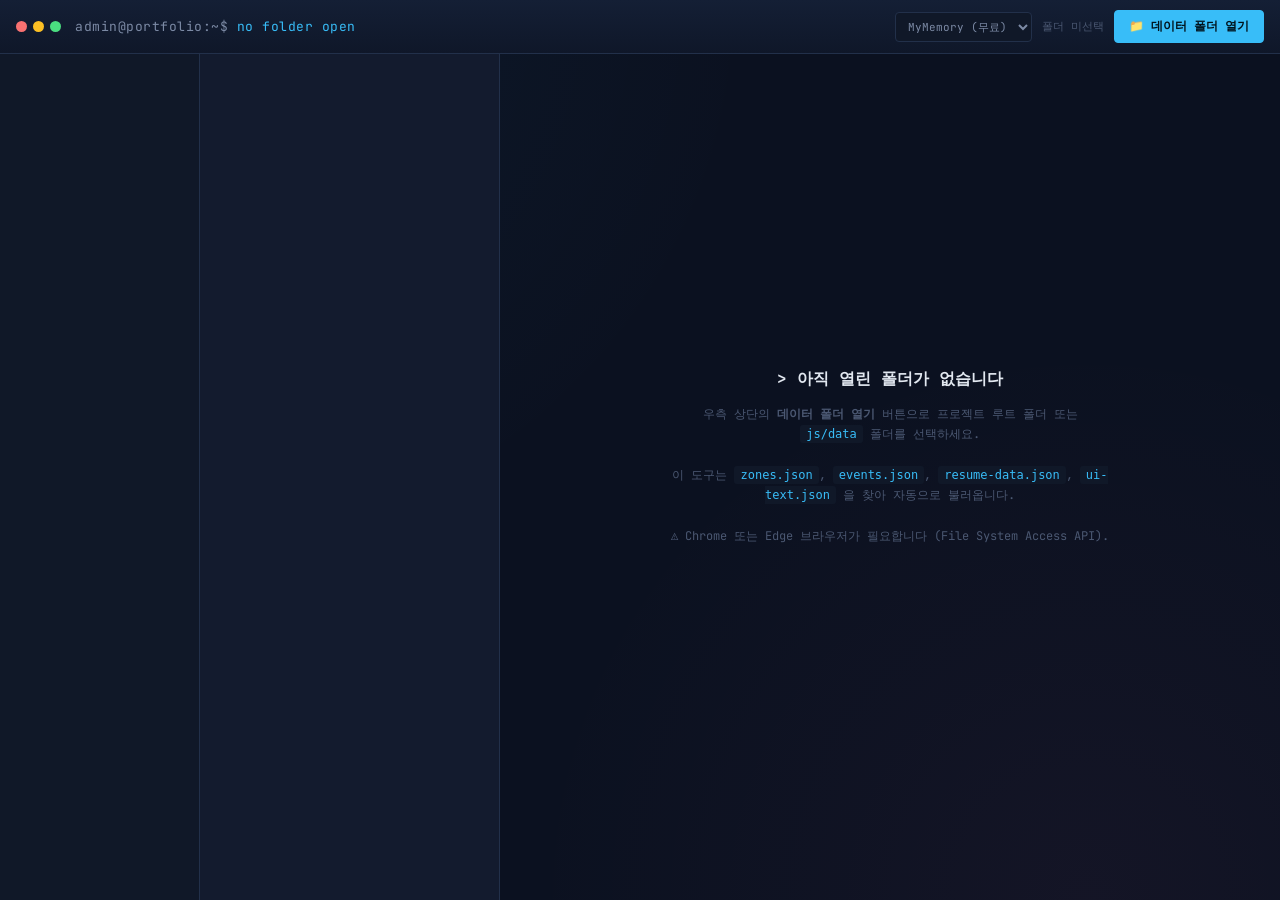
<file: Editor/editor.html>
<!DOCTYPE html>
<html lang="ko">

<head>
  <meta charset="UTF-8">
  <meta name="viewport" content="width=device-width, initial-scale=1.0">
  <title>data-editor // Portfolio Admin</title>
  <link rel="preconnect" href="https://fonts.googleapis.com">
  <link rel="preconnect" href="https://fonts.gstatic.com" crossorigin>
  <link rel="stylesheet"
    href="https://fonts.googleapis.com/css2?family=JetBrains+Mono:wght@400;500;600;700;800&display=swap">
  <style>
    :root {
      --bg: #0B1120;
      --panel: #131B2E;
      --panel-2: #101828;
      --border: #22304A;
      --border-soft: #1B2740;
      --text: #E2E8F0;
      --text-dim: #7C8AA5;
      --text-faint: #4B5872;
      --accent: #38BDF8;
      --accent-dim: #1D4E66;
      --ok: #4ADE80;
      --warn: #FBBF24;
      --danger: #F87171;
      --pink: #F472B6;
      --mono: 'JetBrains Mono', monospace;
    }

    * {
      box-sizing: border-box;
    }

    html,
    body {
      height: 100%;
      margin: 0;
    }

    body {
      background: var(--bg);
      color: var(--text);
      font-family: var(--mono);
      font-size: 13px;
      background-image:
        radial-gradient(circle at 15% 0%, rgba(56, 189, 248, 0.05), transparent 40%),
        radial-gradient(circle at 85% 100%, rgba(244, 114, 182, 0.04), transparent 40%);
    }

    ::selection {
      background: var(--accent);
      color: #001018;
    }

    button {
      font-family: var(--mono);
      cursor: pointer;
    }

    textarea,
    input,
    select {
      font-family: var(--mono);
    }

    #app {
      height: 100vh;
      display: flex;
      flex-direction: column;
    }

    /* ---------- Titlebar (echoes the portfolio's own terminal window) ---------- */
    .titlebar {
      display: flex;
      align-items: center;
      gap: 14px;
      padding: 10px 16px;
      background: linear-gradient(180deg, #141F35, #0F1729);
      border-bottom: 1px solid var(--border);
      flex-shrink: 0;
    }

    .dots {
      display: flex;
      gap: 6px;
    }

    .dot {
      width: 11px;
      height: 11px;
      border-radius: 50%;
      display: inline-block;
    }

    .dot.red {
      background: #F87171;
    }

    .dot.yellow {
      background: #FBBF24;
    }

    .dot.green {
      background: #4ADE80;
    }

    .titlebar-text {
      color: var(--text-dim);
      letter-spacing: 0.5px;
      white-space: nowrap;
    }

    .titlebar-text .path {
      color: var(--accent);
    }

    .titlebar-spacer {
      flex: 1;
    }

    .titlebar-actions {
      display: flex;
      align-items: center;
      gap: 10px;
    }

    .status-text {
      color: var(--text-faint);
      font-size: 11px;
    }

    .status-text.ok {
      color: var(--ok);
    }

    .btn {
      background: var(--panel-2);
      border: 1px solid var(--border);
      color: var(--text);
      padding: 7px 14px;
      border-radius: 4px;
      font-size: 12px;
      font-weight: 600;
      transition: border-color .15s, color .15s, background .15s;
      white-space: nowrap;
    }

    .btn:hover:not(:disabled) {
      border-color: var(--accent);
      color: var(--accent);
    }

    .btn:disabled {
      opacity: 0.35;
      cursor: not-allowed;
    }

    .btn.primary {
      background: var(--accent);
      border-color: var(--accent);
      color: #00131C;
    }

    .btn.primary:hover:not(:disabled) {
      background: #5FCBFB;
      color: #00131C;
    }

    .btn.save {
      background: var(--ok);
      border-color: var(--ok);
      color: #00220C;
    }

    .btn.save:hover:not(:disabled) {
      background: #6BF29A;
      color: #00220C;
    }

    .btn.save:disabled {
      background: var(--panel-2);
      border-color: var(--border);
      color: var(--text-faint);
      opacity: 1;
    }

    .btn.danger {
      border-color: var(--danger);
      color: var(--danger);
      background: transparent;
    }

    .btn.danger:hover:not(:disabled) {
      background: rgba(248, 113, 113, 0.1);
    }

    .btn-mini {
      background: transparent;
      border: 1px solid var(--border-soft);
      color: var(--text-dim);
      font-size: 10px;
      padding: 3px 7px;
      border-radius: 3px;
      font-weight: 600;
    }

    .btn-mini:hover {
      border-color: var(--accent);
      color: var(--accent);
    }

    select#translate-engine {
      background: var(--panel-2);
      border: 1px solid var(--border);
      color: var(--text-dim);
      padding: 6px 8px;
      border-radius: 4px;
      font-size: 11px;
    }

    /* ---------- Main layout ---------- */
    .main-layout {
      flex: 1;
      display: grid;
      grid-template-columns: 200px 300px 1fr;
      min-height: 0;
    }

    .tab-nav {
      background: var(--panel-2);
      border-right: 1px solid var(--border);
      overflow-y: auto;
      padding: 10px 0;
    }

    .tab-group-label {
      color: var(--text-faint);
      font-size: 10px;
      letter-spacing: 1.5px;
      padding: 14px 16px 6px;
      text-transform: uppercase;
    }

    .tab-item {
      display: flex;
      align-items: center;
      gap: 8px;
      padding: 9px 16px;
      color: var(--text-dim);
      font-size: 12px;
      font-weight: 600;
      border-left: 2px solid transparent;
      cursor: pointer;
    }

    .tab-item:hover {
      color: var(--text);
      background: rgba(255, 255, 255, 0.02);
    }

    .tab-item.active {
      color: var(--accent);
      border-left-color: var(--accent);
      background: rgba(56, 189, 248, 0.06);
    }

    .tab-item .dirty-dot {
      width: 6px;
      height: 6px;
      border-radius: 50%;
      background: var(--warn);
      margin-left: auto;
      flex-shrink: 0;
      display: none;
    }

    .tab-item.dirty .dirty-dot {
      display: inline-block;
    }

    .tab-item.missing {
      opacity: 0.35;
      cursor: not-allowed;
    }

    .list-panel {
      background: var(--panel);
      border-right: 1px solid var(--border);
      display: flex;
      flex-direction: column;
      min-height: 0;
    }

    .list-toolbar {
      display: flex;
      gap: 8px;
      padding: 10px;
      border-bottom: 1px solid var(--border-soft);
      flex-shrink: 0;
    }

    .list-items {
      flex: 1;
      overflow-y: auto;
      padding: 6px;
    }

    .list-row {
      display: flex;
      align-items: center;
      gap: 6px;
      padding: 8px 9px;
      border-radius: 5px;
      margin-bottom: 3px;
      border: 1px solid transparent;
      cursor: pointer;
    }

    .list-row:hover {
      background: rgba(255, 255, 255, 0.03);
    }

    .list-row.selected {
      background: var(--accent-dim);
      border-color: var(--accent);
    }

    .list-row .row-main {
      flex: 1;
      min-width: 0;
    }

    .list-row .row-title {
      font-size: 12px;
      font-weight: 600;
      color: var(--text);
      white-space: nowrap;
      overflow: hidden;
      text-overflow: ellipsis;
    }

    .list-row .row-sub {
      font-size: 10px;
      color: var(--text-faint);
      margin-top: 2px;
    }

    .list-row .row-reorder {
      display: flex;
      flex-direction: column;
      gap: 1px;
    }

    .list-row .row-reorder button {
      background: none;
      border: none;
      color: var(--text-faint);
      font-size: 9px;
      padding: 0 3px;
      line-height: 1.3;
    }

    .list-row .row-reorder button:hover {
      color: var(--accent);
    }

    .list-empty {
      color: var(--text-faint);
      font-size: 12px;
      padding: 20px;
      text-align: center;
    }

    .edit-panel {
      overflow-y: auto;
      padding: 20px 26px 60px;
    }

    .empty-state {
      color: var(--text-faint);
      padding: 40px;
      text-align: center;
      font-size: 13px;
    }

    .empty-state .big {
      font-size: 28px;
      display: block;
      margin-bottom: 10px;
      opacity: 0.5;
    }

    .edit-header {
      display: flex;
      align-items: flex-start;
      justify-content: space-between;
      gap: 16px;
      margin-bottom: 18px;
      padding-bottom: 14px;
      border-bottom: 1px solid var(--border-soft);
    }

    .edit-header h2 {
      font-size: 15px;
      margin: 0 0 4px;
      color: var(--text);
    }

    .edit-header .meta {
      font-size: 11px;
      color: var(--text-faint);
    }

    .edit-header-actions {
      display: flex;
      gap: 8px;
      flex-shrink: 0;
    }

    .field {
      margin-bottom: 16px;
    }

    .field label {
      display: block;
      font-size: 11px;
      font-weight: 700;
      color: var(--text-dim);
      letter-spacing: 0.4px;
      margin-bottom: 6px;
      text-transform: uppercase;
    }

    .field label .opt {
      color: var(--text-faint);
      font-weight: 400;
      text-transform: none;
    }

    .field input[type=text],
    .field input[type=number],
    .field textarea,
    .field select {
      width: 100%;
      background: var(--panel-2);
      border: 1px solid var(--border);
      color: var(--text);
      padding: 8px 10px;
      border-radius: 4px;
      font-size: 12.5px;
      resize: vertical;
    }

    .field input[type=text]:focus,
    .field textarea:focus,
    .field select:focus {
      outline: none;
      border-color: var(--accent);
    }

    .field textarea {
      min-height: 54px;
      line-height: 1.5;
    }

    .field input[type=color] {
      width: 44px;
      height: 30px;
      padding: 2px;
      background: var(--panel-2);
      border: 1px solid var(--border);
      border-radius: 4px;
    }

    .field .color-row {
      display: flex;
      align-items: center;
      gap: 8px;
    }

    .field .color-row input[type=text] {
      width: 120px;
    }

    .checkbox-row {
      display: flex;
      align-items: center;
      gap: 8px;
    }

    .checkbox-row input {
      width: 15px;
      height: 15px;
    }

    .checkbox-row label {
      margin: 0;
      text-transform: none;
      font-size: 12.5px;
      color: var(--text);
      font-weight: 400;
    }

    .two-col {
      display: grid;
      grid-template-columns: 1fr 1fr;
      gap: 14px;
    }

    .three-col {
      display: grid;
      grid-template-columns: 1fr 1fr 1fr;
      gap: 14px;
    }

    .lang-field .lang-grid {
      display: grid;
      grid-template-columns: 1fr 1fr 1fr;
      gap: 10px;
    }

    .lang-col {
      position: relative;
    }

    .lang-tag {
      display: inline-block;
      font-size: 9px;
      font-weight: 800;
      letter-spacing: 1px;
      color: var(--text-faint);
      margin-bottom: 4px;
    }

    .lang-col.ko .lang-tag {
      color: var(--pink);
    }

    .lang-col.en .lang-tag {
      color: var(--accent);
    }

    .lang-col.ja .lang-tag {
      color: var(--warn);
    }

    .lang-col textarea {
      min-height: 64px;
    }

    .lang-col .translate-btn {
      position: absolute;
      top: 0;
      right: 0;
    }

    .lang-field-top {
      display: flex;
      justify-content: space-between;
      align-items: center;
      margin-bottom: 6px;
    }

    .json-field textarea {
      min-height: 110px;
      font-size: 11.5px;
      color: var(--accent);
    }

    .json-field textarea.invalid {
      border-color: var(--danger);
    }

    .json-error {
      color: var(--danger);
      font-size: 10.5px;
      margin-top: 4px;
      display: none;
    }

    .json-error.show {
      display: block;
    }

    .section-divider {
      font-size: 10px;
      color: var(--text-faint);
      letter-spacing: 1.5px;
      text-transform: uppercase;
      margin: 22px 0 10px;
      padding-top: 10px;
      border-top: 1px dashed var(--border-soft);
    }

    .welcome {
      display: flex;
      flex-direction: column;
      align-items: center;
      justify-content: center;
      height: 100%;
      text-align: center;
      padding: 40px;
      color: var(--text-dim);
      gap: 14px;
    }

    .welcome h1 {
      font-size: 16px;
      color: var(--text);
      margin: 0;
    }

    .welcome p {
      font-size: 12px;
      color: var(--text-faint);
      max-width: 440px;
      line-height: 1.7;
      margin: 0;
    }

    .welcome code {
      background: var(--panel-2);
      padding: 2px 6px;
      border-radius: 3px;
      color: var(--accent);
    }

    /* Toasts */
    #toast-container {
      position: fixed;
      bottom: 20px;
      right: 20px;
      display: flex;
      flex-direction: column;
      gap: 8px;
      z-index: 100;
    }

    .toast {
      background: var(--panel);
      border: 1px solid var(--border);
      border-left: 3px solid var(--accent);
      padding: 10px 16px;
      border-radius: 5px;
      font-size: 12px;
      box-shadow: 0 6px 20px rgba(0, 0, 0, 0.4);
      animation: toast-in .2s ease-out;
    }

    .toast.ok {
      border-left-color: var(--ok);
    }

    .toast.err {
      border-left-color: var(--danger);
    }

    @keyframes toast-in {
      from {
        opacity: 0;
        transform: translateY(6px);
      }

      to {
        opacity: 1;
        transform: translateY(0);
      }
    }

    ::-webkit-scrollbar {
      width: 9px;
      height: 9px;
    }

    ::-webkit-scrollbar-track {
      background: transparent;
    }

    ::-webkit-scrollbar-thumb {
      background: var(--border);
      border-radius: 5px;
    }

    ::-webkit-scrollbar-thumb:hover {
      background: var(--text-faint);
    }
  </style>
</head>

<body>
  <div id="app">

    <header class="titlebar">
      <div class="dots"><span class="dot red"></span><span class="dot yellow"></span><span class="dot green"></span>
      </div>
      <div class="titlebar-text">admin@portfolio:~$ <span class="path" id="folder-path">no folder open</span></div>
      <div class="titlebar-spacer"></div>
      <div class="titlebar-actions">
        <select id="translate-engine" title="번역 엔진">
          <option value="mymemory">MyMemory (무료)</option>
        </select>
        <span class="status-text" id="folder-status">폴더 미선택</span>
        <button class="btn primary" id="open-folder-btn">📁 데이터 폴더 열기</button>
      </div>
    </header>

    <div class="main-layout">
      <nav class="tab-nav" id="tab-nav"></nav>
      <section class="list-panel" id="list-panel"></section>
      <section class="edit-panel" id="edit-panel">
        <div class="welcome">
          <h1>&gt; 아직 열린 폴더가 없습니다</h1>
          <p>
            우측 상단의 <b>데이터 폴더 열기</b> 버튼으로 프로젝트 루트 폴더 또는 <code>js/data</code> 폴더를 선택하세요.<br><br>
            이 도구는 <code>zones.json</code>, <code>events.json</code>, <code>resume-data.json</code>,
            <code>ui-text.json</code> 을 찾아 자동으로 불러옵니다.<br><br>
            ⚠️ Chrome 또는 Edge 브라우저가 필요합니다 (File System Access API).
          </p>
        </div>
      </section>
    </div>

    <div id="toast-container"></div>
  </div>

  <script>
    (function () {
      "use strict";

      /* ============================================================
         0. FILE MAP + SCHEMAS
         ============================================================ */

      const FILES = {
        zones: { name: 'zones.json' },
        events: { name: 'events.json' },
        resume: { name: 'resume-data.json' },
        uiText: { name: 'ui-text.json' },
      };

      function emptyLang() { return { ko: '', en: '', ja: '' }; }
      function uid(prefix) { return prefix + '-' + Date.now().toString(36) + Math.floor(Math.random() * 1000); }

      const CATEGORY_OPTIONS = ['birth', 'enrollment', 'graduation', 'military', 'certificate', 'project', 'internship', 'other'];

      // ---- schemas describe how to render list rows + edit forms for each array item ----

      const zoneSchema = {
        label: item => (item.title && item.title.ko) || item.id || '(제목 없음)',
        sub: item => `w:${item.width ?? '-'}  ${item.backgroundColor ?? ''}`,
        newItem: () => ({ id: uid('zone'), width: 1000, backgroundColor: '#0F172A', title: emptyLang(), subtitle: emptyLang(), scenery: { type: 'none' } }),
        fields: [
          { key: 'id', type: 'text', label: 'ID' },
          { key: 'width', type: 'number', label: 'Width (px)' },
          { key: 'backgroundColor', type: 'color', label: 'Background Color' },
          { key: 'noBorder', type: 'checkbox', label: '경계선 없음 (noBorder)' },
          { key: 'isFinale', type: 'checkbox', label: '피날레 존 (isFinale)' },
          { key: 'title', type: 'lang', label: 'Title' },
          { key: 'subtitle', type: 'lang', label: 'Subtitle' },
          { key: 'flavorText', type: 'lang', label: 'Flavor Text' },
          { key: 'scenery', type: 'json', label: 'Scenery (raw JSON)' },
        ],
      };

      const eventSchema = {
        label: item => (item.title && item.title.ko) || ('#' + item.id),
        sub: item => `pos:${item.pos ?? '-'}  ${item.category ?? ''}`,
        sortBy: item => item.pos ?? 0,
        newItem: () => ({ id: Date.now() % 100000, pos: 0, elevation: 0, infoTagHidden: false, width: 0, title: emptyLang(), desc: emptyLang(), color: '#38BDF8', category: 'other', link: '' }),
        fields: [
          { key: 'id', type: 'number', label: 'ID' },
          { key: 'infoTagHidden', type: 'checkbox', label: '정보 태그 숨김 (infoTagHidden)' },
          { key: 'pos', type: 'number', label: 'Position (pos)' },
          { key: 'elevation', type: 'number', label: 'Elevation' },
          { key: 'isFloatingPlatform', type: 'checkbox', label: '부유 발판 (isFloatingPlatform)' },
          { key: 'width', type: 'number', label: 'Width (px)', optional: true },
          { key: 'isJumpPad', type: 'checkbox', label: '점프 패드 (isJumpPad)' },
          { key: 'color', type: 'color', label: 'Color' },
          { key: 'category', type: 'select', label: 'Category', options: CATEGORY_OPTIONS },
          { key: 'title', type: 'lang', label: 'Title' },
          { key: 'desc', type: 'lang', label: 'Description' },
          { key: 'link', type: 'text', label: 'Link URL' },
          { key: 'customIcon', type: 'text', label: 'Custom Icon', optional: true },
          { key: 'hidden', type: 'checkbox', label: '숨김 (hidden)' },
          { key: 'inProgress', type: 'checkbox', label: '진행중 (inProgress)' },
          { key: 'entranceDir', type: 'select', label: 'Entrance Direction (entranceDir)', options: ['0: None', '1: Top (∪)', '2: Right (⊂)', '3: Bottom (∩)', '4: Left (⊃)'] },
          { key: 'buffType', type: 'select', label: 'Buff Type', options: ['none', 'speed_multiplier', 'shield', 'score_multiplier'], optional: true },

        ],
      };

      const portfolioSchema = {
        label: item => (item.title && item.title.ko) || item.id,
        sub: item => item.image || '',
        newItem: () => ({ id: uid('proj'), image: './images/', alt: emptyLang(), title: emptyLang(), description: emptyLang(), link: '' }),
        fields: [
          { key: 'id', type: 'text', label: 'ID' },
          { key: 'image', type: 'text', label: 'Image Path' },
          { key: 'title', type: 'lang', label: 'Title' },
          { key: 'description', type: 'lang', label: 'Description' },
          { key: 'alt', type: 'lang', label: 'Alt Text (접근성)' },
          { key: 'link', type: 'text', label: 'Link URL' },
        ],
      };

      const certSchema = {
        label: item => (item.title && item.title.ko) || '(제목 없음)',
        sub: item => item.link || '',
        newItem: () => ({ title: emptyLang(), description: emptyLang(), link: '' }),
        fields: [
          { key: 'title', type: 'lang', label: 'Title' },
          { key: 'description', type: 'lang', label: 'Description' },
          { key: 'link', type: 'text', label: 'Link URL' },
        ],
      };

      const expSchema = {
        label: item => (item.title && item.title.ko) || '(제목 없음)',
        sub: item => (item.description && item.description.ko) || '',
        newItem: () => ({ title: emptyLang(), description: emptyLang() }),
        fields: [
          { key: 'title', type: 'lang', label: 'Title' },
          { key: 'description', type: 'lang', label: 'Description' },
        ],
      };

      const skillSchema = {
        label: item => (item.category && item.category.ko) || '(카테고리 없음)',
        sub: item => `${(item.items || []).length}개 항목  ${item.layout || ''}`,
        newItem: () => ({ category: emptyLang(), layout: '', items: [] }),
        fields: [
          { key: 'category', type: 'lang', label: 'Category' },
          { key: 'layout', type: 'text', label: 'Layout (card-large / card-tall / card-wide / "")' },
          { key: 'items', type: 'json', label: 'Items (raw JSON: name/level/width)' },
        ],
      };

      // tab definitions: how each tab maps onto the loaded file data
      const TABS = [
        { id: 'zones', group: 'WORLD', label: 'Zones', file: 'zones', getArr: d => d, schema: zoneSchema, reorder: true },
        { id: 'events', group: 'WORLD', label: 'Events', file: 'events', getArr: d => d, schema: eventSchema, reorder: false },
        { id: 'portfolio', group: 'RESUME', label: '포트폴리오', file: 'resume', getArr: d => d.portfolio, schema: portfolioSchema, reorder: true },
        { id: 'certifications', group: 'RESUME', label: '자격증', file: 'resume', getArr: d => d.certifications, schema: certSchema, reorder: true },
        { id: 'experience', group: 'RESUME', label: '주요 이력', file: 'resume', getArr: d => d.experience, schema: expSchema, reorder: true },
        { id: 'skills', group: 'RESUME', label: '스킬', file: 'resume', getArr: d => d.skills, schema: skillSchema, reorder: true },
        { id: 'uiText', group: 'TEXT', label: 'UI 텍스트', file: 'uiText', kind: 'object-form' },
      ];

      /* ============================================================
         1. STATE
         ============================================================ */

      let dirHandle = null;
      let fileHandles = {};   // key -> FileSystemFileHandle | null
      let data = {};          // key -> parsed json
      let dirty = {};         // key -> bool
      let activeTabId = null;
      let selectedIndex = null; // index into the (unsorted) underlying array for array tabs

      /* ============================================================
         2. TRANSLATION (MyMemory - free, no API key)
         ============================================================ */

      function utf8ByteLen(str) { return new TextEncoder().encode(str).length; }

      function splitIntoChunks(text, maxBytes) {
        // split on sentence boundaries / newlines first, then group under the byte budget
        const pieces = text.split(/(?<=[.!?\n])\s*/).filter(Boolean);
        const chunks = [];
        let cur = '';
        for (const piece of pieces) {
          const candidate = cur ? cur + ' ' + piece : piece;
          if (utf8ByteLen(candidate) > maxBytes && cur) {
            chunks.push(cur);
            cur = piece;
          } else {
            cur = candidate;
          }
        }
        if (cur) chunks.push(cur);
        // guard: if a single piece is still too long (no punctuation), hard-slice it
        return chunks.flatMap(c => {
          if (utf8ByteLen(c) <= maxBytes) return [c];
          const out = [];
          let s = c;
          while (utf8ByteLen(s) > maxBytes) {
            let cut = Math.floor(maxBytes / 2); // conservative for multi-byte hangul
            out.push(s.slice(0, cut));
            s = s.slice(cut);
          }
          if (s) out.push(s);
          return out;
        });
      }

      async function mymemoryTranslate(text, target) {
        const url = `https://api.mymemory.translated.net/get?q=${encodeURIComponent(text)}&langpair=ko|${target}`;
        const res = await fetch(url);
        if (!res.ok) throw new Error('네트워크 오류: ' + res.status);
        const json = await res.json();
        if (json && json.responseData && typeof json.responseData.translatedText === 'string') {
          return json.responseData.translatedText;
        }
        throw new Error('번역 실패');
      }

      async function translateText(koText, target) {
        const text = (koText || '').trim();
        if (!text) return '';
        const chunks = splitIntoChunks(text, 450); // stay under MyMemory's ~500 byte anonymous limit
        const results = [];
        for (const chunk of chunks) {
          const t = await mymemoryTranslate(chunk, target);
          results.push(t);
          await new Promise(r => setTimeout(r, 250)); // be polite to the free API
        }
        return results.join(' ');
      }

      /* ============================================================
         3. FOLDER / FILE I/O
         ============================================================ */

      async function findFileHandle(root, filename) {
        try { return await root.getFileHandle(filename); } catch (e) { }
        // common nested locations
        const candidates = [['js', 'data'], ['data']];
        for (const path of candidates) {
          try {
            let h = root;
            for (const seg of path) h = await h.getDirectoryHandle(seg);
            return await h.getFileHandle(filename);
          } catch (e) { }
        }
        return null;
      }

      async function openFolder() {
        if (!window.showDirectoryPicker) {
          alert('이 브라우저는 File System Access API를 지원하지 않습니다.\nChrome 또는 Edge를 사용해주세요.');
          return;
        }
        try {
          dirHandle = await window.showDirectoryPicker();
        } catch (e) {
          return; // user cancelled
        }

        document.getElementById('folder-path').textContent = dirHandle.name + '/';
        document.getElementById('folder-status').textContent = '불러오는 중...';

        fileHandles = {};
        data = {};
        dirty = {};

        for (const key of Object.keys(FILES)) {
          const handle = await findFileHandle(dirHandle, FILES[key].name);
          fileHandles[key] = handle;
          if (handle) {
            try {
              const file = await handle.getFile();
              data[key] = JSON.parse(await file.text());
              dirty[key] = false;
            } catch (e) {
              console.error('파일 로드 실패:', key, e);
              fileHandles[key] = null;
            }
          }
        }

        const foundCount = Object.values(fileHandles).filter(Boolean).length;
        const statusEl = document.getElementById('folder-status');
        if (foundCount === 0) {
          statusEl.textContent = '❌ json 파일을 찾지 못했습니다';
          statusEl.className = 'status-text';
        } else {
          statusEl.textContent = `✓ ${foundCount}/4 파일 로드됨`;
          statusEl.className = 'status-text ok';
        }

        renderTabNav();
        const firstAvailable = TABS.find(t => fileHandles[t.file]);
        selectTab(firstAvailable ? firstAvailable.id : null);
      }

      async function saveFile(fileKey) {
        // JSON validation: if any textarea has the "invalid" class, abort save
        const hasJsonError = document.querySelector('.json-field textarea.invalid');
        if (hasJsonError) {
          toast('JSON 형식이 올바르지 않은 항목이 있습니다. 수정 후 저장하세요.', 'err');
          return;
        }

        const handle = fileHandles[fileKey];
        if (!handle) { toast('파일 핸들이 없습니다.', 'err'); return; }
        try {
          const writable = await handle.createWritable();
          await writable.write(JSON.stringify(data[fileKey], null, 2));
          await writable.close();
          dirty[fileKey] = false;
          toast(`${FILES[fileKey].name} 저장 완료`, 'ok');
          renderTabNav();
          renderEditHeaderActions();
        } catch (e) {
          console.error(e);
          toast('저장 실패: ' + e.message, 'err');
        }
      }

      function markDirty(fileKey) {
        dirty[fileKey] = true;
        renderTabNav();
        renderEditHeaderActions();
      }

      /* ============================================================
         4. TOASTS
         ============================================================ */

      function toast(msg, kind) {
        const container = document.getElementById('toast-container');
        const el = document.createElement('div');
        el.className = 'toast' + (kind ? ' ' + kind : '');
        el.textContent = msg;
        container.appendChild(el);
        setTimeout(() => el.remove(), 3200);
      }

      /* ============================================================
         5. TAB NAV
         ============================================================ */

      function renderTabNav() {
        const nav = document.getElementById('tab-nav');
        nav.innerHTML = '';
        let lastGroup = null;
        for (const tab of TABS) {
          if (tab.group !== lastGroup) {
            const g = document.createElement('div');
            g.className = 'tab-group-label';
            g.textContent = tab.group;
            nav.appendChild(g);
            lastGroup = tab.group;
          }
          const available = !!fileHandles[tab.file];
          const el = document.createElement('div');
          el.className = 'tab-item' + (tab.id === activeTabId ? ' active' : '') + (!available ? ' missing' : '') + (dirty[tab.file] ? ' dirty' : '');
          el.innerHTML = `<span>${tab.label}</span><span class="dirty-dot"></span>`;
          if (available) {
            el.addEventListener('click', () => selectTab(tab.id));
          } else {
            el.title = FILES[tab.file].name + ' 파일을 찾을 수 없음';
          }
          nav.appendChild(el);
        }
      }

      function selectTab(tabId) {
        activeTabId = tabId;
        selectedIndex = null;
        renderTabNav();
        renderListPanel();
        renderEditPanel();
      }

      function currentTab() {
        return TABS.find(t => t.id === activeTabId) || null;
      }

      function currentArray() {
        const tab = currentTab();
        if (!tab || tab.kind === 'object-form') return null;
        const root = data[tab.file];
        if (!root) return null;
        return tab.getArr(root);
      }

      /* ============================================================
         6. LIST PANEL
         ============================================================ */

      function renderListPanel() {
        const panel = document.getElementById('list-panel');
        const tab = currentTab();
        if (!tab) {
          panel.innerHTML = '';
          return;
        }
        if (tab.kind === 'object-form') {
          panel.innerHTML = `<div class="list-toolbar"><span style="color:var(--text-faint);font-size:11px;padding:6px 2px;">이 탭은 단일 텍스트 세트입니다 →</span></div>`;
          return;
        }

        const arr = currentArray();
        if (!arr) {
          panel.innerHTML = `<div class="list-empty">데이터를 불러올 수 없습니다.</div>`;
          return;
        }

        let html = `<div class="list-toolbar"><button class="btn primary" id="add-item-btn" style="flex:1;">+ 새 항목</button></div><div class="list-items" id="list-items"></div>`;
        panel.innerHTML = html;

        document.getElementById('add-item-btn').addEventListener('click', () => {
          const newItem = tab.schema.newItem();
          arr.push(newItem);
          selectedIndex = arr.length - 1;
          markDirty(tab.file);
          renderListPanel();
          renderEditPanel();
        });

        const itemsEl = document.getElementById('list-items');
        if (arr.length === 0) {
          itemsEl.innerHTML = `<div class="list-empty">항목이 없습니다.<br>“+ 새 항목”으로 추가하세요.</div>`;
          return;
        }

        // build display order (sorted view) while keeping real indices for editing/reorder
        let order = arr.map((_, i) => i);
        if (tab.schema.sortBy) {
          order.sort((a, b) => tab.schema.sortBy(arr[a]) - tab.schema.sortBy(arr[b]));
        }

        for (const realIndex of order) {
          const item = arr[realIndex];
          const row = document.createElement('div');
          row.className = 'list-row' + (realIndex === selectedIndex ? ' selected' : '');
          row.innerHTML = `
      <div class="row-main">
        <div class="row-title">${escapeHtml(tab.schema.label(item))}</div>
        <div class="row-sub">${escapeHtml(tab.schema.sub ? tab.schema.sub(item) : '')}</div>
      </div>
      ${tab.reorder ? `<div class="row-reorder"><button data-dir="up" title="위로">▲</button><button data-dir="down" title="아래로">▼</button></div>` : ''}
    `;
          row.querySelector('.row-main').addEventListener('click', () => {
            selectedIndex = realIndex;
            renderListPanel();
            renderEditPanel();
          });
          if (tab.reorder) {
            row.querySelectorAll('.row-reorder button').forEach(btn => {
              btn.addEventListener('click', (e) => {
                e.stopPropagation();
                const dir = btn.getAttribute('data-dir');
                const swapWith = dir === 'up' ? realIndex - 1 : realIndex + 1;
                if (swapWith < 0 || swapWith >= arr.length) return;
                [arr[realIndex], arr[swapWith]] = [arr[swapWith], arr[realIndex]];
                if (selectedIndex === realIndex) selectedIndex = swapWith;
                else if (selectedIndex === swapWith) selectedIndex = realIndex;
                markDirty(tab.file);
                renderListPanel();
              });
            });
          }
          itemsEl.appendChild(row);
        }
      }

      function escapeHtml(str) {
        return String(str ?? '').replace(/&/g, '&amp;').replace(/</g, '&lt;').replace(/>/g, '&gt;').replace(/"/g, '&quot;');
      }

      /* ============================================================
         7. EDIT PANEL
         ============================================================ */

      function renderEditHeaderActions() {
        const btn = document.getElementById('save-file-btn');
        const tab = currentTab();
        if (!btn || !tab) return;
        btn.disabled = !dirty[tab.file];
        btn.textContent = dirty[tab.file] ? `💾 ${FILES[tab.file].name} 저장 *` : `💾 ${FILES[tab.file].name} 저장됨`;
      }

      function renderEditPanel() {
        const panel = document.getElementById('edit-panel');
        const tab = currentTab();

        if (!tab) {
          panel.innerHTML = `<div class="welcome"><h1>&gt; 왼쪽에서 탭을 선택하세요</h1></div>`;
          return;
        }

        if (tab.kind === 'object-form') {
          renderUiTextForm(panel, tab);
          return;
        }

        const arr = currentArray();
        if (selectedIndex === null || !arr || !arr[selectedIndex]) {
          panel.innerHTML = `<div class="empty-state"><span class="big">◇</span>왼쪽 목록에서 항목을 선택하거나<br>“+ 새 항목”으로 추가하세요.</div>`;
          return;
        }

        const item = arr[selectedIndex];
        panel.innerHTML = `
    <div class="edit-header">
      <div>
        <h2>${escapeHtml(tab.schema.label(item))}</h2>
        <div class="meta">${tab.label} · ${FILES[tab.file].name}</div>
      </div>
      <div class="edit-header-actions">
        <button class="btn" id="translate-all-btn">⚡ 빈 칸 전체 번역</button>
        <button class="btn save" id="save-file-btn"></button>
        <button class="btn danger" id="delete-item-btn">삭제</button>
      </div>
    </div>
    <div id="form-fields"></div>
  `;

        const fieldsEl = document.getElementById('form-fields');
        for (const field of tab.schema.fields) {
          fieldsEl.appendChild(renderField(item, field, tab));
        }

        renderEditHeaderActions();

        document.getElementById('delete-item-btn').addEventListener('click', () => {
          if (!confirm('이 항목을 삭제할까요? 되돌릴 수 없습니다.')) return;
          arr.splice(selectedIndex, 1);
          selectedIndex = null;
          markDirty(tab.file);
          renderListPanel();
          renderEditPanel();
        });

        document.getElementById('save-file-btn').addEventListener('click', () => saveFile(tab.file));

        document.getElementById('translate-all-btn').addEventListener('click', async () => {
          const langFields = tab.schema.fields.filter(f => f.type === 'lang');
          if (langFields.length === 0) { toast('번역할 텍스트 필드가 없습니다.', 'err'); return; }
          toast('번역 중... (' + langFields.length + '개 필드)');
          for (const field of langFields) {
            const val = item[field.key] || emptyLang();
            const ko = (val.ko || '').trim();
            if (!ko) continue;
            try {
              if (!val.en || !val.en.trim()) val.en = await translateText(ko, 'en');
              if (!val.ja || !val.ja.trim()) val.ja = await translateText(ko, 'ja');
              item[field.key] = val;
            } catch (e) {
              toast(`"${field.label}" 번역 실패: ${e.message}`, 'err');
            }
          }
          markDirty(tab.file);
          renderEditPanel();
          toast('번역 완료 (검수 후 저장하세요)', 'ok');
        });
      }

      function renderField(item, field, tab) {
        const wrap = document.createElement('div');
        wrap.className = 'field' + (field.type === 'lang' ? ' lang-field' : field.type === 'json' ? ' json-field' : '');

        if (field.type === 'lang') {
          const val = item[field.key] || (item[field.key] = emptyLang());
          wrap.innerHTML = `
      <div class="lang-field-top">
        <label style="margin:0;">${field.label}</label>
      </div>
      <div class="lang-grid">
        <div class="lang-col ko"><span class="lang-tag">KO</span><textarea data-lang="ko">${escapeHtml(val.ko)}</textarea></div>
        <div class="lang-col en"><span class="lang-tag">EN</span><button class="btn-mini translate-btn" data-target="en">⚡ 번역</button><textarea data-lang="en">${escapeHtml(val.en)}</textarea></div>
        <div class="lang-col ja"><span class="lang-tag">JA</span><button class="btn-mini translate-btn" data-target="ja">⚡ 번역</button><textarea data-lang="ja">${escapeHtml(val.ja)}</textarea></div>
      </div>
    `;
          wrap.querySelectorAll('textarea').forEach(ta => {
            ta.addEventListener('input', () => {
              val[ta.getAttribute('data-lang')] = ta.value;
              markDirty(tab.file);
              updateListRowLabel(item, tab);
            });
          });
          wrap.querySelectorAll('.translate-btn').forEach(btn => {
            btn.addEventListener('click', async () => {
              const koTa = wrap.querySelector('textarea[data-lang="ko"]');
              const targetLang = btn.getAttribute('data-target');
              const targetTa = wrap.querySelector(`textarea[data-lang="${targetLang}"]`);
              const koText = koTa.value.trim();
              if (!koText) { toast('한국어 원문을 먼저 입력하세요.', 'err'); return; }
              if (targetTa.value.trim() && !confirm(`${targetLang.toUpperCase()} 번역 결과를 덮어쓸까요?`)) return;
              const original = btn.textContent;
              btn.textContent = '...';
              btn.disabled = true;
              try {
                const translated = await translateText(koText, targetLang);
                targetTa.value = translated;
                val[targetLang] = translated;
                markDirty(tab.file);
                updateListRowLabel(item, tab);
              } catch (e) {
                toast('번역 실패: ' + e.message, 'err');
              } finally {
                btn.textContent = original;
                btn.disabled = false;
              }
            });
          });
          return wrap;
        }

        if (field.type === 'json') {
          const jsonStr = JSON.stringify(item[field.key] ?? null, null, 2);
          wrap.innerHTML = `
      <label>${field.label}</label>
      <textarea spellcheck="false">${escapeHtml(jsonStr)}</textarea>
      <div class="json-error">JSON 형식이 올바르지 않습니다. 수정 전까지 저장되지 않습니다.</div>
    `;
          const ta = wrap.querySelector('textarea');
          const errEl = wrap.querySelector('.json-error');
          ta.addEventListener('input', () => {
            try {
              const parsed = JSON.parse(ta.value);
              item[field.key] = parsed;
              ta.classList.remove('invalid');
              errEl.classList.remove('show');
              markDirty(tab.file);
            } catch (e) {
              ta.classList.add('invalid');
              errEl.classList.add('show');
            }
          });
          return wrap;
        }

        if (field.type === 'checkbox') {
          wrap.innerHTML = `
      <div class="checkbox-row">
        <input type="checkbox" id="chk-${field.key}" ${item[field.key] ? 'checked' : ''}>
        <label for="chk-${field.key}">${field.label}</label>
      </div>
    `;
          wrap.querySelector('input').addEventListener('change', (e) => {
            item[field.key] = e.target.checked;
            markDirty(tab.file);
          });
          return wrap;
        }

        if (field.type === 'select') {
          const val = item[field.key];
          const isNumeric = !isNaN(parseInt(field.options[0].split(':')[0], 10));

          wrap.innerHTML = `
      <label>${field.label}</label>
      <select>${field.options.map(o => {
        const currentOptionValue = isNumeric ? parseInt(o.split(':')[0], 10) : o;
        // For numeric, if val is undefined, default to 0. For string, if undefined, it won't match anything which is fine.
        const selected = (val ?? (isNumeric ? 0 : '')) === currentOptionValue;
        return `<option value="${o}" ${selected ? 'selected' : ''}>${o}</option>`;
      }).join('')}</select>
    `;
          wrap.querySelector('select').addEventListener('change', (e) => {
            if (isNumeric) {
              item[field.key] = parseInt(e.target.value.split(':')[0], 10);
            } else {
              item[field.key] = e.target.value;
            }
            markDirty(tab.file);
            updateListRowLabel(item, tab);
          });
          return wrap;
        }

        if (field.type === 'color') {
          const val = item[field.key] || '#000000';
          wrap.innerHTML = `
      <label>${field.label}</label>
      <div class="color-row">
        <input type="color" value="${/^#[0-9a-fA-F]{6}$/.test(val) ? val : '#000000'}">
        <input type="text" value="${escapeHtml(val)}">
      </div>
    `;
          const colorInput = wrap.querySelector('input[type=color]');
          const textInput = wrap.querySelector('input[type=text]');
          colorInput.addEventListener('input', () => {
            textInput.value = colorInput.value;
            item[field.key] = colorInput.value;
            markDirty(tab.file);
          });
          textInput.addEventListener('input', () => {
            item[field.key] = textInput.value;
            if (/^#[0-9a-fA-F]{6}$/.test(textInput.value)) colorInput.value = textInput.value;
            markDirty(tab.file);
          });
          return wrap;
        }

        if (field.type === 'number') {
          wrap.innerHTML = `<label>${field.label}</label><input type="number" value="${item[field.key] ?? 0}">`;
          wrap.querySelector('input').addEventListener('input', (e) => {
            item[field.key] = e.target.value === '' ? 0 : Number(e.target.value);
            markDirty(tab.file);
            updateListRowLabel(item, tab);
          });
          return wrap;
        }

        // default: text
        wrap.innerHTML = `<label>${field.label}${field.optional ? ' <span class="opt">(선택)</span>' : ''}</label><input type="text" value="${escapeHtml(item[field.key] ?? '')}">`;
        wrap.querySelector('input').addEventListener('input', (e) => {
          item[field.key] = e.target.value;
          markDirty(tab.file);
          updateListRowLabel(item, tab);
        });
        return wrap;
      }

      function updateListRowLabel(item, tab) {
        const selectedRow = document.querySelector('.list-row.selected .row-title');
        if (selectedRow) {
          selectedRow.textContent = tab.schema.label(item);
        }
      }

      /* ---------- UI TEXT (single object form, no list) ---------- */

      const UITEXT_FIELDS = [
        { path: ['about', 'title'], label: 'About · 타이틀' },
        { path: ['about', 'intro'], label: 'About · 소개글' },
        { path: ['about', 'skillsTitle'], label: 'About · 스킬 섹션 타이틀' },
        { path: ['terminal', 'text'], label: 'Terminal · 부팅 텍스트' },
      ];

      function getPath(obj, path) {
        return path.reduce((o, k) => (o && o[k] !== undefined) ? o[k] : undefined, obj);
      }
      function ensurePath(obj, path) {
        let cur = obj;
        for (let i = 0; i < path.length - 1; i++) {
          if (!cur[path[i]] || typeof cur[path[i]] !== 'object') {
            cur[path[i]] = {};
          }
          cur = cur[path[i]];
        }
        const lastKey = path[path.length - 1];
        if (!cur[lastKey]) cur[lastKey] = emptyLang();
        return cur[lastKey];
      }

      function renderUiTextForm(panel, tab) {
        const root = data[tab.file];
        if (!root) {
          panel.innerHTML = `<div class="empty-state">ui-text.json 데이터를 불러올 수 없습니다.</div>`;
          return;
        }
        panel.innerHTML = `
    <div class="edit-header">
      <div>
        <h2>UI 텍스트</h2>
        <div class="meta">사이트 전역 문구 · ${FILES[tab.file].name}</div>
      </div>
      <div class="edit-header-actions">
        <button class="btn save" id="save-file-btn"></button>
      </div>
    </div>
    <div id="uitext-fields"></div>
  `;
        const fieldsEl = document.getElementById('uitext-fields');
        for (const f of UITEXT_FIELDS) {
          const val = ensurePath(root, f.path);
          const pseudoItem = { _val: val };
          const pseudoField = { key: '_val', type: 'lang', label: f.label };
          fieldsEl.appendChild(renderField(pseudoItem, pseudoField, tab));
        }
        renderEditHeaderActions();
        document.getElementById('save-file-btn').addEventListener('click', () => saveFile(tab.file));
      }

      /* ============================================================
         8. INIT
         ============================================================ */

      document.getElementById('open-folder-btn').addEventListener('click', openFolder);
      window.addEventListener('beforeunload', (e) => {
        const isDirty = Object.values(dirty).some(Boolean);
        if (!isSaving && isDirty) {
          e.preventDefault();
          e.returnValue = '';
        }
      });
    })();
  </script>
</body>

</html>
</file>
